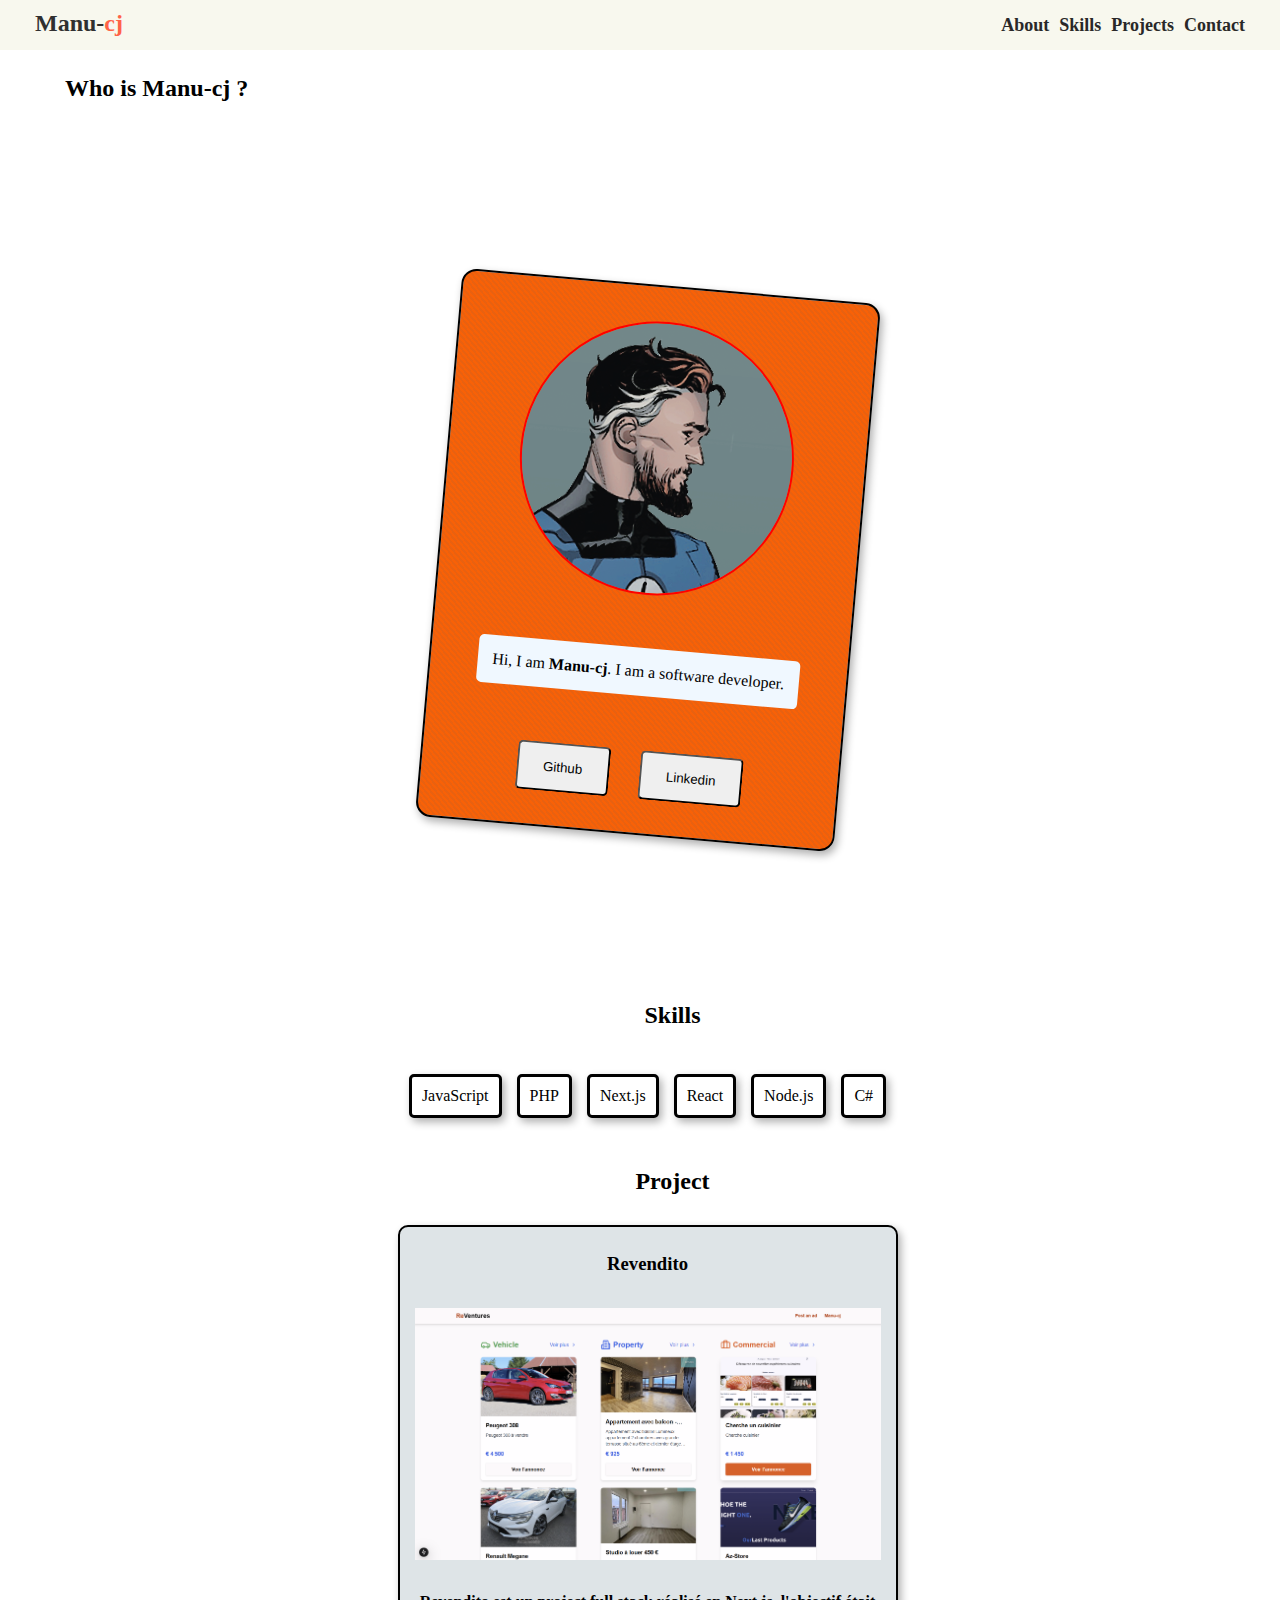
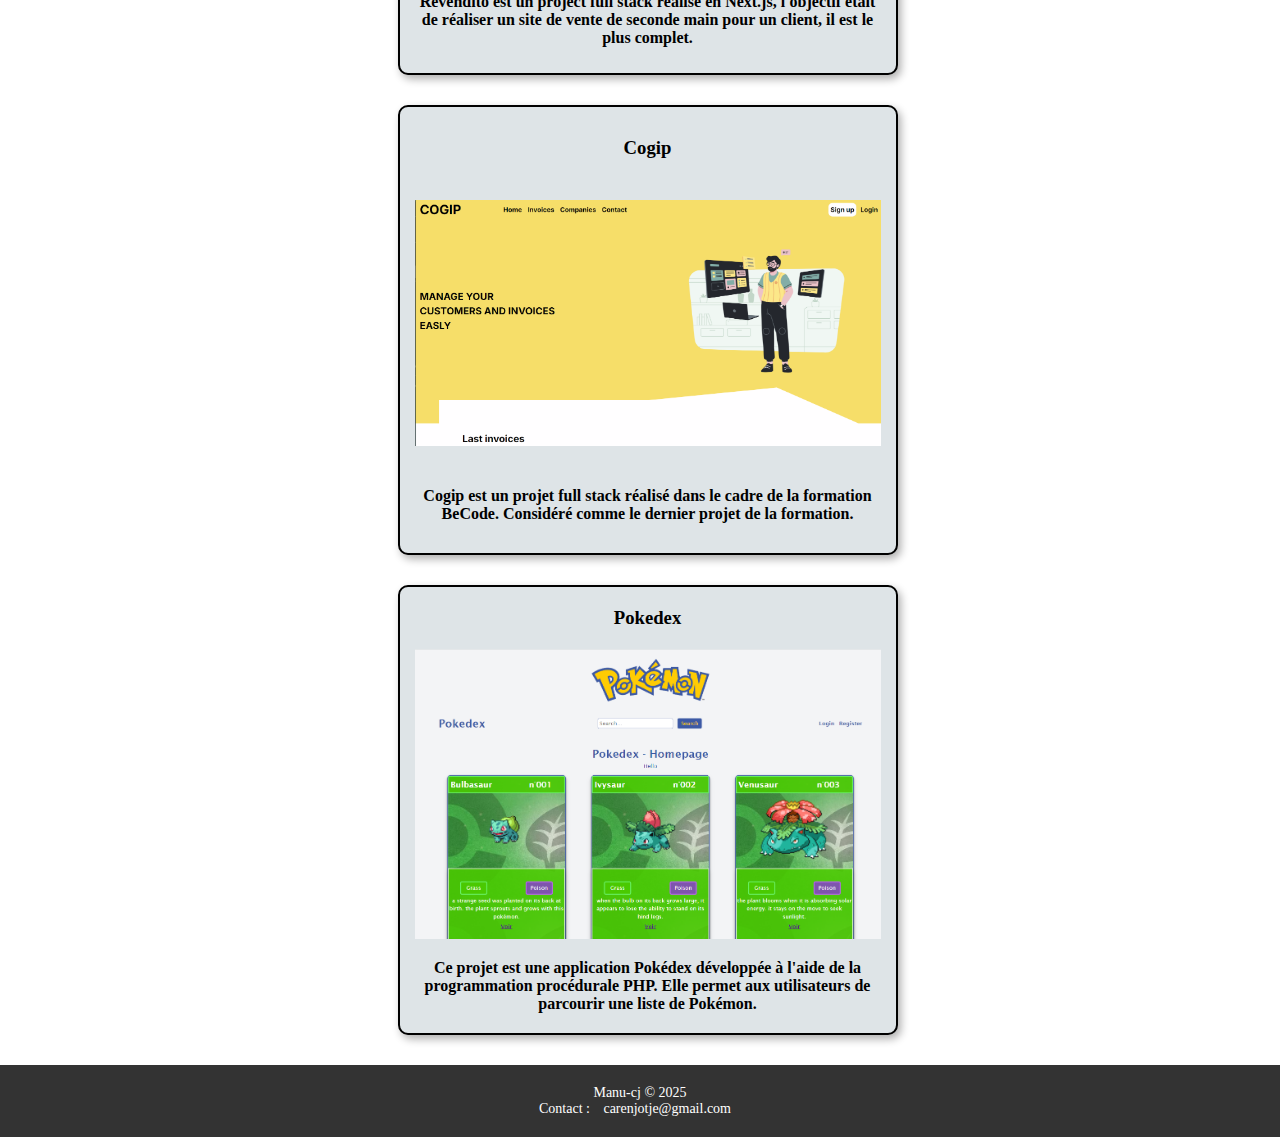
<file: index.html>
<!DOCTYPE html>
<html lang="en">
<head>
    <meta charset="UTF-8">
    <meta name="viewport" content="width=device-width, initial-scale=1.0">
    <link rel="stylesheet" href="assets/styles/style.css">
    <title>V-Card</title>
</head>
<body>
    <header class="header">
        <h1 class="title"><a class="title-link" href="#">Manu-<strong>cj</strong></a></h1>

        <nav class="nav">
            <ul class="nav-list">               
                <li class="nav-item"><a class="nav-link" href="#about">About</a></li>
                <li class="nav-item"><a class="nav-link" href="#skills">Skills</a></li>
                <li class="nav-item"><a class="nav-link" href="#projects">Projects</a></li>
                <li class="nav-item"><a class="nav-link" href="#contact">Contact</a></li>
            </ul>
        </nav>
    </header>
    <main class="main-content">
        <h2 class="section-title">Who is Manu-cj ?</h2>
        <section id="about" class="about-section">
            <section class="card-section">
                <img src="assets/pictures/profile/profile.png" alt="Profile Picture" class="profile-image">
                <section class="description-section">     
                    <p class="about-description">Hi, I am <strong>Manu-cj</strong>. I am a software developer.</p>    
                </section>  
                <section class="button-section">
                    <a href="https://github.com/manu-cj" target="_blank"><button class="button-item">Github</button></a>
                    <a href="www.linkedin.com/in/manu-cj" target="_blank"><button class="button-item">Linkedin</button> </a>
                </section>    
            </section>
        </section>
        <section id="skills" class="skills-section">
            <div class="section-header">
                <h2 class="section-title">Skills</h2>
            </div>
            
            <ul class="skills-list">
                <li class="skill-item">JavaScript</li>
                <li class="skill-item">PHP</li>
                <li class="skill-item">Next.js</li>
                <li class="skill-item">React</li>
                <li class="skill-item">Node.js</li>
                <li class="skill-item">C#</li>
            </ul>
        </section>
        <section id="projects" class="projects-section">
            <div class="section-header">
                <h2 class="section-title">Project</h2>
            </div>
            <div class="project-card">
                <h3 class="project-title">Revendito</h3>
                <img class="project-image" src="assets/pictures/project/Revendito/homepage.png" alt="project-image" width="100%">
                <div class="project-details">
                    <p class="project-description">Revendito est un project full stack réalisé en Next.js, l'objectif était de réaliser un site de vente de seconde main pour un client, il est le plus complet.</p>
                </div>
            </div>
            <div class="project-card">
                <h3 class="project-title">Cogip</h3>
                <img class="project-image" src="assets/pictures/project/cogip/Cogip-home.png" alt="project-image" width="100%">
                <div class="project-details">
                    <p class="project-description">Cogip est un projet full stack réalisé dans le cadre de la formation BeCode. Considéré comme le dernier projet de la formation.</p>
                </div>
            </div>
            <div class="project-card">
                <h3 class="project-title">Pokedex</h3>
                <img class="project-image" src="assets/pictures/project/Pokedex/homepage.png" alt="project-image" width="100%">
                <div class="project-details">
                    <p class="project-description">Ce projet est une application Pokédex développée à l'aide de la programmation procédurale PHP. Elle permet aux utilisateurs de parcourir une liste de Pokémon.</p>
                </div>
            </div>
        </section>
        
    </main>
    <footer class="footer">
        <p class="footer-text">Manu-cj &copy; 2025</p>
        <section id="contact" class="contact-section">
            <p class="contact-info">Contact : <a class="contact-email" href="mailto:carenjotje@gmail.com">carenjotje@gmail.com</a></p>
        </section>
        <p class="test"></p>
    </footer>
</body>
</html>
</file>
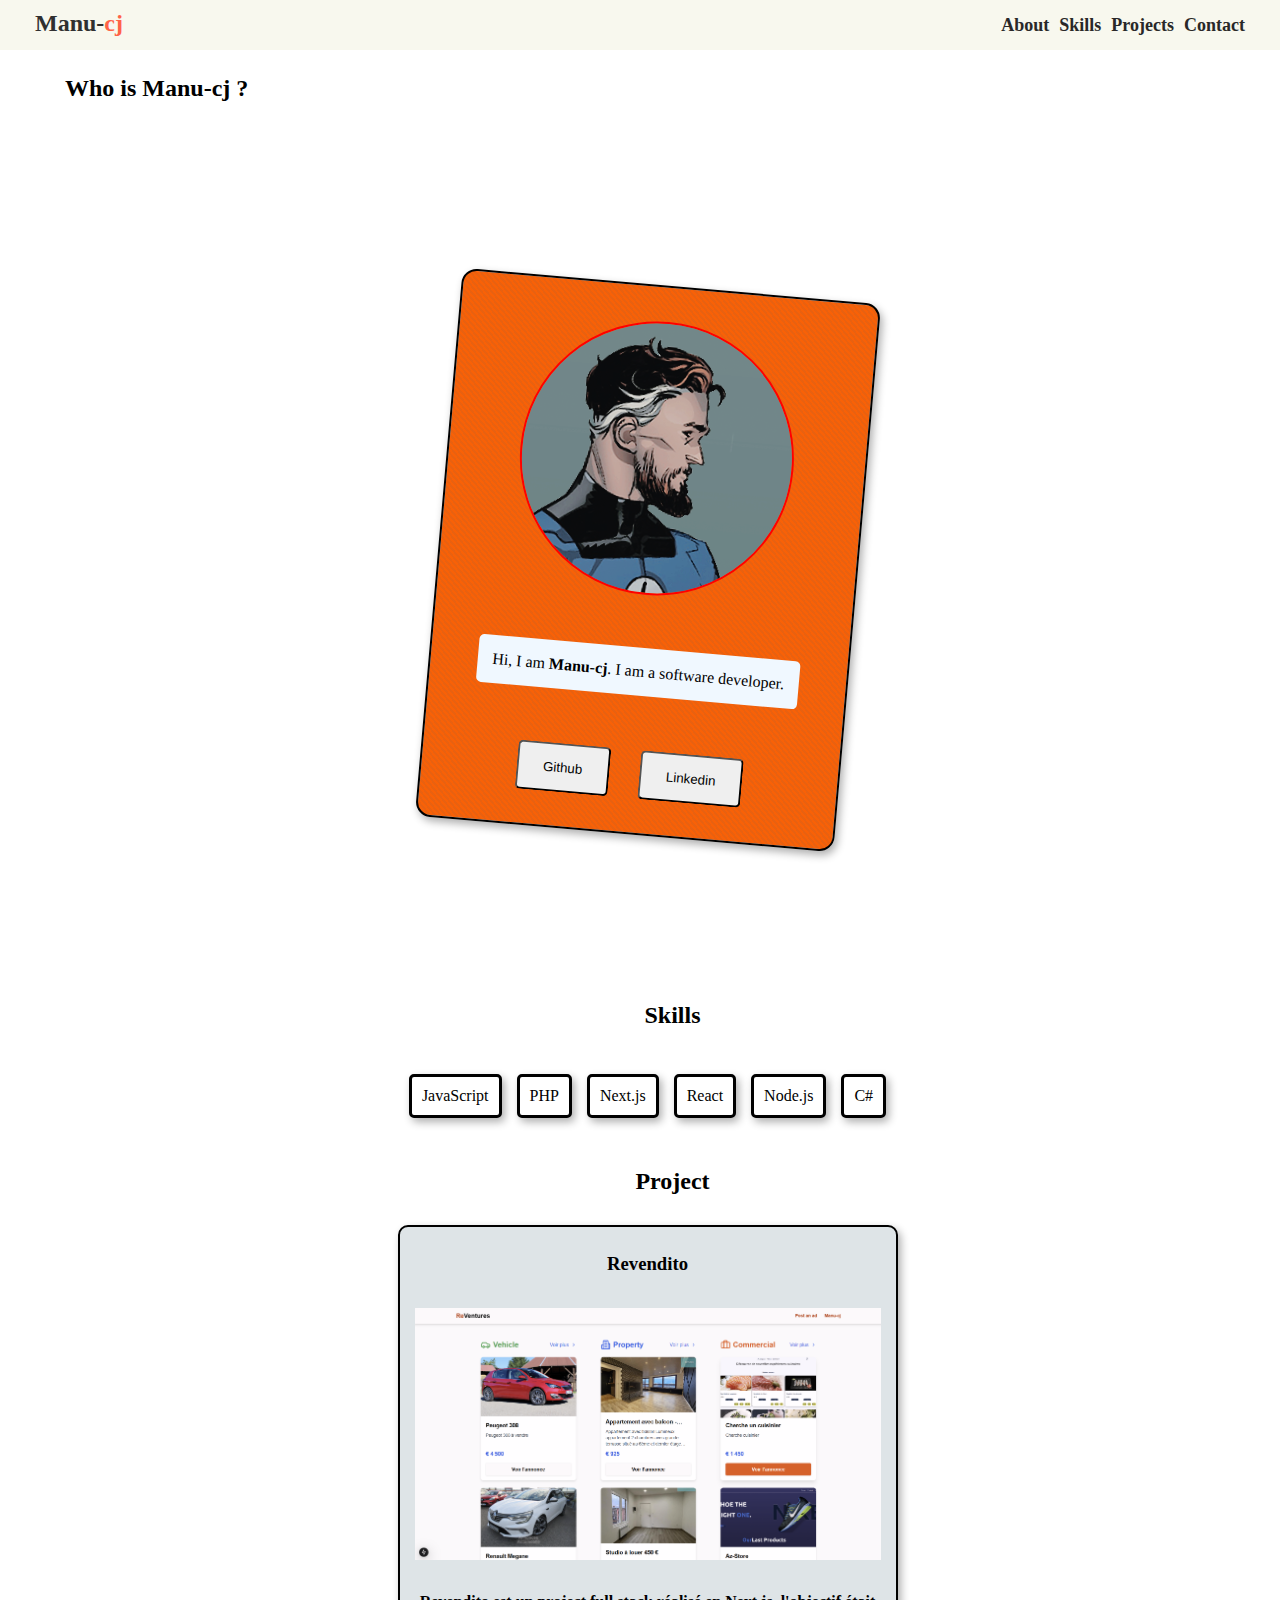
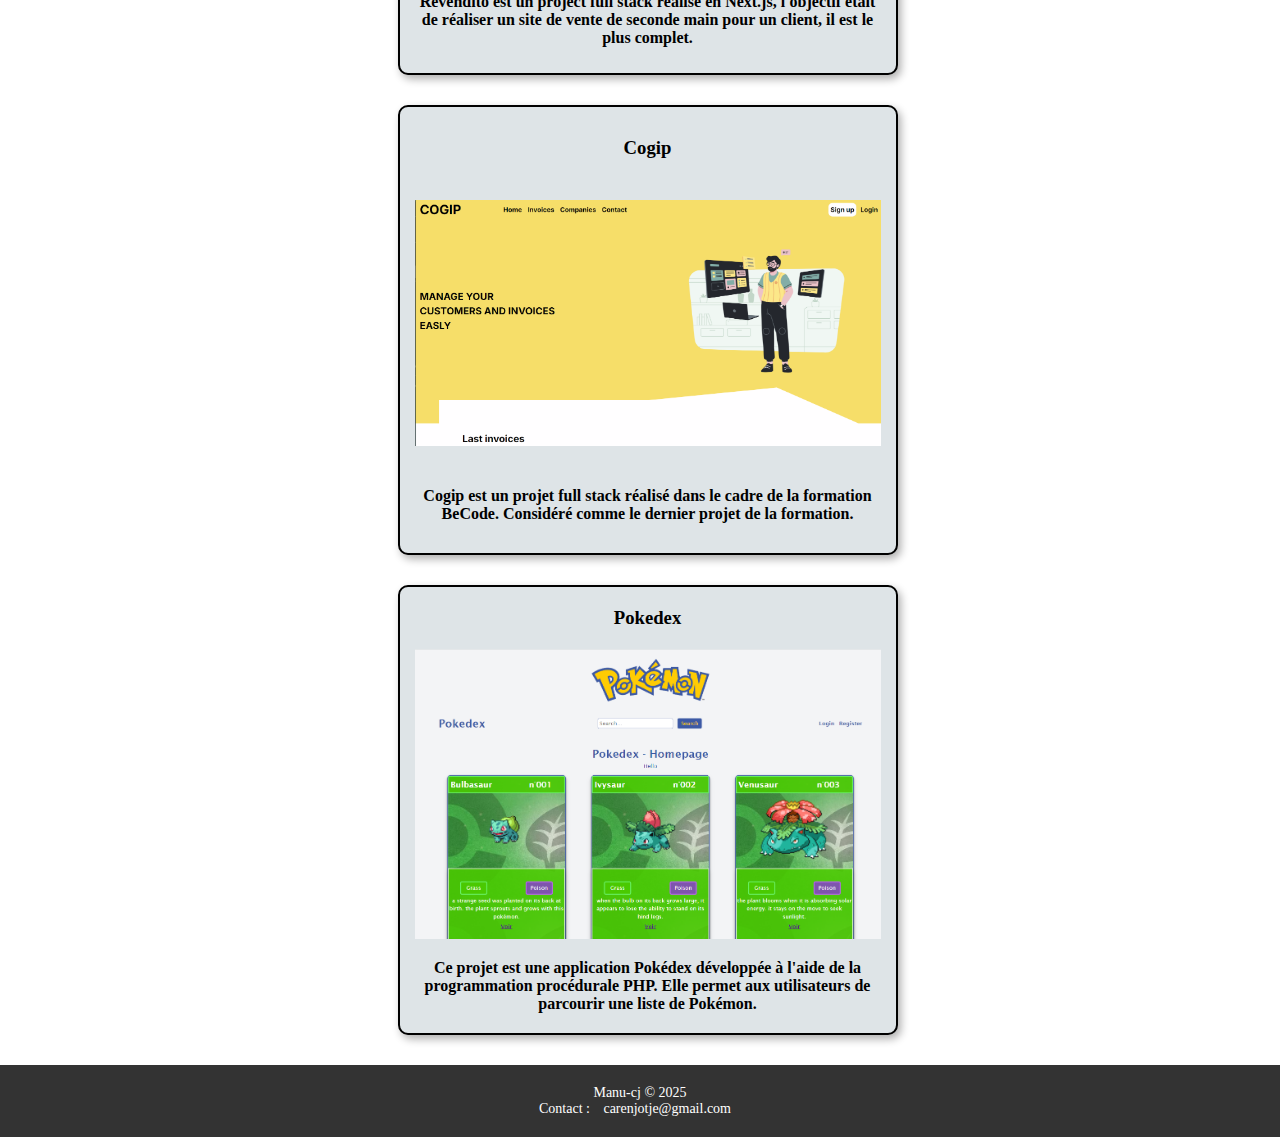
<file: 1.V-card/index.html>
<!DOCTYPE html>
<html lang="en">
<head>
    <meta charset="UTF-8">
    <meta name="viewport" content="width=device-width, initial-scale=1.0">
    <link rel="stylesheet" href="assets/styles/style.css">
    <title>V-Card</title>
</head>
<body>
    <header class="header">
        <h1 class="title"><a class="title-link" href="#">Manu-<strong>cj</strong></a></h1>

        <nav class="nav">
            <ul class="nav-list">               
                <li class="nav-item"><a class="nav-link" href="#about">About</a></li>
                <li class="nav-item"><a class="nav-link" href="#skills">Skills</a></li>
                <li class="nav-item"><a class="nav-link" href="#projects">Projects</a></li>
                <li class="nav-item"><a class="nav-link" href="#contact">Contact</a></li>
            </ul>
        </nav>
    </header>
    <main class="main-content">
        <h2 class="section-title">Who is Manu-cj ?</h2>
        <section id="about" class="about-section">
            <section class="card-section">
                <img src="assets/pictures/profile/profile.png" alt="Profile Picture" class="profile-image">
                <section class="description-section">     
                    <p class="about-description">Hi, I am <strong>Manu-cj</strong>. I am a software developer.</p>    
                </section>  
                <section class="button-section">
                    <a href="https://github.com/manu-cj" target="_blank"><button class="button-item">Github</button></a>
                    <a href="www.linkedin.com/in/manu-cj" target="_blank"><button class="button-item">Linkedin</button> </a>
                </section>    
            </section>
        </section>
        <section id="skills" class="skills-section">
            <div class="section-header">
                <h2 class="section-title">Skills</h2>
            </div>
            
            <ul class="skills-list">
                <li class="skill-item">JavaScript</li>
                <li class="skill-item">PHP</li>
                <li class="skill-item">Next.js</li>
                <li class="skill-item">React</li>
                <li class="skill-item">Node.js</li>
                <li class="skill-item">C#</li>
            </ul>
        </section>
        <section id="projects" class="projects-section">
            <div class="section-header">
                <h2 class="section-title">Project</h2>
            </div>
            <div class="project-card">
                <h3 class="project-title">Revendito</h3>
                <img class="project-image" src="assets/pictures/project/Revendito/homepage.png" width="100%">
                <div class="project-details">
                    <p class="project-description">Revendito est un project full stack réalisé en Next.js, l'objectif était de réaliser un site de vente de seconde main pour un client, il est le plus complet.</p>
                </div>
            </div>
            <div class="project-card">
                <h3 class="project-title">Cogip</h3>
                <img class="project-image" src="assets/pictures/project/cogip/Cogip-home.png" width="100%">
                <div class="project-details">
                    <p class="project-description">Cogip est un projet full stack réalisé dans le cadre de la formation BeCode. Considéré comme le dernier projet de la formation.</p>
                </div>
            </div>
            <div class="project-card">
                <h3 class="project-title">Pokedex</h3>
                <img class="project-image" src="assets/pictures/project/Pokedex/homepage.png" width="100%">
                <div class="project-details">
                    <p class="project-description">Ce projet est une application Pokédex développée à l'aide de la programmation procédurale PHP. Elle permet aux utilisateurs de parcourir une liste de Pokémon.</p>
                </div>
            </div>
        </section>
        
    </main>
    <footer class="footer">
        <p class="footer-text">Manu-cj &copy; 2025</p>
        <section id="contact" class="contact-section">
            <p class="contact-info">Contact : <a class="contact-email" href="mailto:carenjotje@gmail.com">carenjotje@gmail.com</a></p>
        </section>
    </footer>
</body>
</html>
</file>
<file: assets/styles/style.css>
@import url('reset.css');
@import url('header.css');
@import url('main.css');
@import url('footer.css');
</file>
<file: 1.V-card/assets/styles/style.css>
@import url('reset.css');
@import url('header.css');
@import url('main.css');
@import url('footer.css');
</file>
